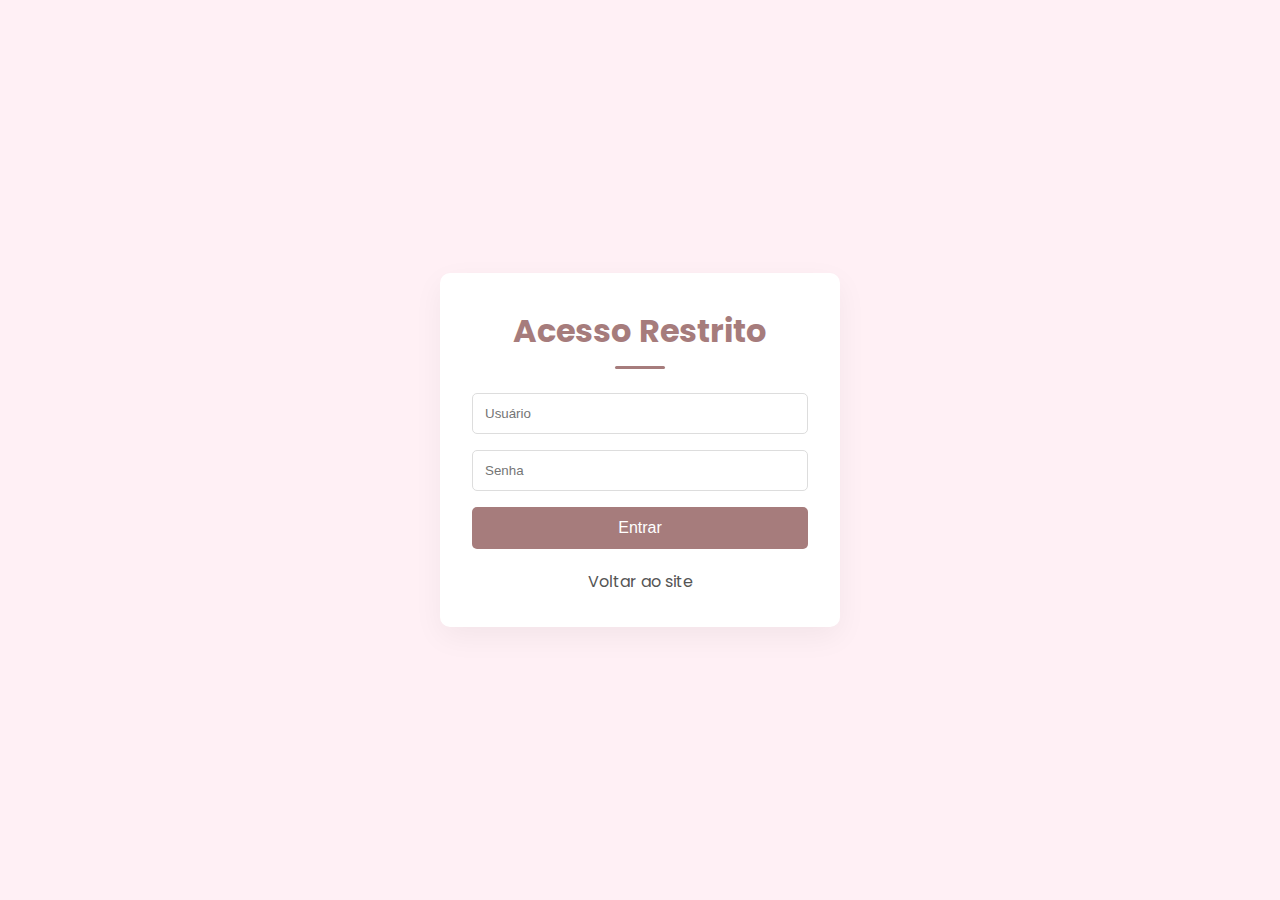
<file: login.html>
<!DOCTYPE html>
<html lang="pt-br">
<head>
    <meta charset="UTF-8">
    <meta name="viewport" content="width=device-width, initial-scale=1.0">
    <title>Login - Claudia Artes</title>
    <link href="https://fonts.googleapis.com/css2?family=Poppins:wght@300;400;600&display=swap" rel="stylesheet">
    <link rel="stylesheet" href="style.css">
</head>
<body class="login-body">
    <div class="login-card">
        <h2>Acesso Restrito</h2>
        <form id="login-form">
            <input type="text" id="username" placeholder="Usuário" required>
            <div class="password-wrapper">
                <input type="password" id="password" placeholder="Senha" required>
                <button type="button" class="toggle-password" onclick="togglePassword('password', this)"><svg xmlns="http://www.w3.org/2000/svg" width="20" height="20" fill="currentColor" viewBox="0 0 16 16"><path d="M16 8s-3-5.5-8-5.5S0 8 0 8s3 5.5 8 5.5S16 8 16 8zM1.173 8a13.133 13.133 0 0 1 1.66-2.043C4.12 4.668 5.88 3.5 8 3.5c2.12 0 3.879 1.168 5.168 2.457A13.133 13.133 0 0 1 14.828 8c-.058.087-.122.183-.195.288-.335.48-.83 1.12-1.465 1.755C11.879 11.332 10.119 12.5 8 12.5c-2.12 0-3.879-1.168-5.168-2.457A13.134 13.134 0 0 1 1.172 8z"/><path d="M8 5.5a2.5 2.5 0 1 0 0 5 2.5 2.5 0 0 0 0-5zM4.5 8a3.5 3.5 0 1 1 7 0 3.5 3.5 0 0 1-7 0z"/></svg></button>
            </div>
            <button type="submit">Entrar</button>
            <p class="error-msg" id="error-msg">Usuário ou senha incorretos!</p>
        </form>
        <p style="margin-top: 20px;"><a href="index.html" style="color: #555; text-decoration: none;">Voltar ao site</a></p>
    </div>

    <script>
        document.getElementById('login-form').addEventListener('submit', function(e) {
            e.preventDefault();
            const user = document.getElementById('username').value;
            const pass = document.getElementById('password').value;

            // Credenciais simples (Você pode alterar aqui)
            const storedUser = localStorage.getItem('admin_user') || 'admin';
            const storedPass = localStorage.getItem('admin_pass') || 'admin123';

            if (user === storedUser && pass === storedPass) {
                // Salva que o usuário está logado na sessão
                sessionStorage.setItem('admin_logged_in', 'true');
                window.location.href = 'admin.html';
            } else {
                document.getElementById('error-msg').style.display = 'block';
            }
        });

        function togglePassword(inputId, btn) {
            const eyeOpen = `<svg xmlns="http://www.w3.org/2000/svg" width="20" height="20" fill="currentColor" viewBox="0 0 16 16"><path d="M16 8s-3-5.5-8-5.5S0 8 0 8s3 5.5 8 5.5S16 8 16 8zM1.173 8a13.133 13.133 0 0 1 1.66-2.043C4.12 4.668 5.88 3.5 8 3.5c2.12 0 3.879 1.168 5.168 2.457A13.133 13.133 0 0 1 14.828 8c-.058.087-.122.183-.195.288-.335.48-.83 1.12-1.465 1.755C11.879 11.332 10.119 12.5 8 12.5c-2.12 0-3.879-1.168-5.168-2.457A13.134 13.134 0 0 1 1.172 8z"/><path d="M8 5.5a2.5 2.5 0 1 0 0 5 2.5 2.5 0 0 0 0-5zM4.5 8a3.5 3.5 0 1 1 7 0 3.5 3.5 0 0 1-7 0z"/></svg>`;
            const eyeClosed = `<svg xmlns="http://www.w3.org/2000/svg" width="20" height="20" fill="currentColor" viewBox="0 0 16 16"><path d="M13.359 11.238C15.06 9.72 16 8 16 8s-3-5.5-8-5.5a7.028 7.028 0 0 0-2.79.588l.77.771A5.944 5.944 0 0 1 8 3.5c2.12 0 3.879 1.168 5.168 2.457A13.134 13.134 0 0 1 14.828 8c-.058.087-.122.183-.195.288-.335.48-.83 1.12-1.465 1.755-.165.165-.337.328-.517.486l.708.709z"/><path d="M11.297 9.176a3.5 3.5 0 0 0-4.474-4.474l.823.823a2.5 2.5 0 0 1 2.829 2.829l.822.822zm-2.943 1.299.822.822a3.5 3.5 0 0 1-4.474-4.474l.823.823a2.5 2.5 0 0 0 2.829 2.829z"/><path d="M3.35 5.47c-.18.16-.353.322-.518.487A13.134 13.134 0 0 0 1.172 8l.195.288c.335.48.83 1.12 1.465 1.755C4.121 11.332 5.881 12.5 8 12.5c.716 0 1.39-.133 2.02-.36l.77.772A7.029 7.029 0 0 1 8 13.5C3 13.5 0 8 0 8s.939-1.721 2.641-3.238l.708.709zm10.296 8.884-12-12 .708-.708 12 12-.708.708z"/></svg>`;
            
            const input = document.getElementById(inputId);
            if (input.type === "password") {
                input.type = "text";
                btn.innerHTML = eyeClosed; // Ícone de olho cortado
            } else {
                input.type = "password";
                btn.innerHTML = eyeOpen; // Ícone de olho aberto
            }
        }
    </script>
</body>
</html>
</file>
<file: style.css>
/* Reset e Variáveis */
:root {
  --primary-color: #a67c7c; /* Rosa antigo/marrom suave */
  --secondary-color: #5d4037;
  --bg-color: #fff0f5;
  --header-bg: #ffe4e1;
  --white: #ffffff;
  --text-color: #4a4a4a;
  --whatsapp-color: #25D366;
  --shadow: 0 10px 30px rgba(0,0,0,0.05);
  --font-main: 'Poppins', sans-serif;
  --font-decorative: 'Great Vibes', cursive;
}

* {
  margin: 0;
  padding: 0;
  box-sizing: border-box;
}

body {
  font-family: var(--font-main);
  background-color: var(--bg-color);
  color: var(--text-color);
  line-height: 1.6;
  overflow-x: hidden;
  scroll-behavior: smooth;
}

/* Navbar */
.navbar {
  display: flex;
  justify-content: space-between;
  align-items: center;
  padding: 20px 10%;
  background: var(--header-bg);
  box-shadow: 0 2px 10px rgba(0,0,0,0.05);
  position: sticky;
  top: 0;
  z-index: 1000;
}

.logo {
  font-family: var(--font-decorative);
  font-size: 1.5rem;
  font-weight: bold;
  color: var(--primary-color);
}

nav ul {
  display: flex;
  list-style: none;
}

nav ul li {
  margin-left: 30px;
}

nav ul li a {
  text-decoration: none;
  color: var(--text-color);
  font-weight: 500;
  transition: color 0.3s;
}

nav ul li a:hover {
  color: var(--primary-color);
}

/* Hero Section */
.hero {
  height: 60vh;
  background: linear-gradient(rgba(255,255,255,0.7), rgba(255,255,255,0.7)), 
              url('https://images.unsplash.com/photo-1517694712202-14dd9538aa97?auto=format&fit=crop&q=80&w=1000');
  background-size: cover;
  background-position: center;
  display: flex;
  align-items: center;
  justify-content: center;
  text-align: center;
  padding: 0 20px;
}

.hero-content h1 {
  font-family: var(--font-decorative);
  font-size: 2.8rem;
  margin-bottom: 15px;
  color: var(--secondary-color);
}

.btn-whatsapp {
  display: inline-block;
  background-color: var(--whatsapp-color);
  color: white;
  padding: 15px 30px;
  border-radius: 50px;
  text-decoration: none;
  font-weight: bold;
  margin-top: 25px;
  transition: transform 0.3s, box-shadow 0.3s;
}

.btn-whatsapp:hover {
  transform: translateY(-3px);
  box-shadow: 0 5px 15px rgba(37, 211, 102, 0.4);
}

/* Catálogo e Galeria */
.catalog {
  padding: 80px 10%;
}

.section-title {
  text-align: center;
  margin-bottom: 0;
}

.section-title h2 {
  font-family: var(--font-decorative);
  font-size: 2.2rem;
  color: var(--secondary-color);
  margin-bottom: 0;
}

.section-title h2::after {
  display: none;
}

.divider {
  width: 60px;
  height: 3px;
  background: var(--primary-color);
  margin: 5px auto 15px;
}

.product-grid {
  display: grid;
  grid-template-columns: repeat(auto-fit, minmax(250px, 1fr));
  gap: 30px;
}

h2 {
  font-family: var(--font-main);
  color: var(--secondary-color);
  font-size: 2rem;
  margin-bottom: 2rem;
  position: relative;
  display: inline-block;
}

h2::after {
  content: '';
  display: block;
  width: 50px;
  height: 3px;
  background: var(--primary-color);
  margin: 10px auto 0;
  border-radius: 2px;
}

/* Cards e Grid */
.product-card {
  background: #fff;
  border-radius: 15px;
  overflow: hidden;
  box-shadow: 0 10px 30px rgba(0,0,0,0.05);
  transition: transform 0.3s ease;
}

.product-card:hover {
  transform: translateY(-10px);
  box-shadow: 0 20px 40px rgba(0,0,0,0.2);
}

.product-img {
  width: 100%;
  height: 200px; /* Altura fixa para o carrossel/imagem */
  position: relative;
}

.product-info {
  padding: 25px;
  text-align: center;
}

.product-info h3 {
  font-size: 1.2rem;
  margin-bottom: 10px;
}

.price {
  color: var(--primary-color);
  font-weight: bold;
  margin-bottom: 20px;
}

.btn-cart {
  background-color: var(--primary-color);
  color: white;
  border: none;
  padding: 10px 20px;
  border-radius: 5px;
  cursor: pointer;
  width: 100%;
  transition: background 0.3s;
}

.btn-cart:hover {
  background-color: #8a6565;
}

.btn-details {
  background-color: transparent;
  color: var(--secondary-color);
  border: 1px solid var(--secondary-color);
  padding: 10px 20px;
  border-radius: 5px;
  cursor: pointer;
  width: 100%;
  margin-top: 10px;
  transition: all 0.3s;
  text-decoration: none;
  display: inline-block;
  font-weight: bold;
}

.btn-details:hover {
  background-color: var(--secondary-color);
  color: var(--white);
}

/* Carousel */
.carousel {
  position: relative;
  width: 100%;
  height: 100%;
}

.carousel-viewport {
  width: 100%;
  height: 100%;
}

.carousel-track {
  width: 100%;
  height: 100%;
  position: relative;
  overflow: visible;
}

.carousel-track img {
  width: 100%;
  height: 100%;
  object-fit: cover;
  border-radius: 0;
  position: absolute;
  top: 0;
  left: 0;
  opacity: 0;
  transition: opacity 0.5s ease-in-out;
}

.carousel-track img[data-active] {
  opacity: 1;
  position: relative;
}

.carousel-btn {
  display: none;
}

.carousel-indicators {
  position: absolute;
  bottom: 15px;
  left: 50%;
  transform: translateX(-50%);
  display: flex;
  gap: 8px;
  z-index: 3;
}

.indicator {
  width: 10px;
  height: 10px;
  border-radius: 50%;
  background: rgba(255, 255, 255, 0.6);
  border: 1px solid var(--primary-color);
  cursor: pointer;
  transition: all 0.3s;
  box-shadow: 0 2px 5px rgba(0,0,0,0.2);
}

.indicator.active {
  background: var(--primary-color);
  transform: scale(1.2);
}

/* Carrinho */
.botao-carrinho {
  position: fixed;
  bottom: 30px;
  right: 30px;
  background-color: var(--primary-color);
  color: var(--white);
  border: none;
  width: 60px;
  height: 60px;
  border-radius: 50%;
  font-size: 1.5rem;
  cursor: pointer;
  box-shadow: 0 4px 15px rgba(193, 108, 108, 0.4);
  z-index: 1001;
  display: flex;
  align-items: center;
  justify-content: center;
  transition: transform 0.3s;
}

.botao-carrinho:hover {
  transform: scale(1.1);
}

.contador-carrinho {
  position: absolute;
  top: -5px;
  right: -5px;
  background-color: var(--whatsapp-color);
  color: var(--white);
  font-size: 0.8rem;
  width: 24px;
  height: 24px;
  border-radius: 50%;
  display: flex;
  align-items: center;
  justify-content: center;
  font-weight: bold;
  border: 2px solid var(--white);
}

.carrinho {
  position: fixed;
  bottom: 100px;
  right: 30px;
  background: var(--white);
  padding: 1.5rem;
  border-radius: 15px;
  box-shadow: 0 10px 30px rgba(0,0,0,0.15);
  width: 320px;
  z-index: 1000;
  transform-origin: bottom right;
  transition: all 0.3s cubic-bezier(0.175, 0.885, 0.32, 1.275);
}

.carrinho.oculto {
  transform: scale(0.8);
  opacity: 0;
  pointer-events: none;
  visibility: hidden;
}

.carrinho h3 {
  color: var(--secondary-color);
  margin-bottom: 1rem;
  border-bottom: 1px solid #eee;
  padding-bottom: 0.5rem;
}

.fechar-carrinho {
  position: absolute;
  top: 10px;
  right: 10px;
  background: none;
  border: none;
  font-size: 1.5rem;
  cursor: pointer;
  color: #999;
}

.whatsapp-button {
  display: block;
  background-color: var(--whatsapp-color);
  color: var(--white);
  text-align: center;
  padding: 10px;
  border-radius: 25px;
  text-decoration: none;
  font-weight: bold;
  margin-top: 1rem;
}

/* Footer */
footer {
  padding: 40px;
  text-align: center;
  background: #f8f1f1;
  font-size: 0.9rem;
}

/* Animações */
.reveal {
  opacity: 0;
  transform: translateY(30px);
  transition: all 0.8s ease-out;
}

.reveal.visible {
  opacity: 1;
  transform: translateY(0);
}

/* Responsividade */
@media (max-width: 768px) {
  .navbar {
    flex-direction: column;
    padding: 15px;
  }
  
  nav ul {
    margin-top: 15px;
    flex-wrap: wrap;
    justify-content: center;
  }
  
  nav ul li { margin: 0 10px; }
  
  .carrinho {
    right: 5%;
    width: 90%;
    bottom: 100px;
  }
}

/* Painel Administrativo */
.admin-body {
  background-color: #f4f4f4;
  display: flex;
  min-height: 100vh;
}

.admin-sidebar {
  width: 250px;
  background-color: var(--secondary-color);
  color: var(--white);
  padding: 2rem 1rem;
  display: flex;
  flex-direction: column;
}

.admin-sidebar h2 {
  color: var(--white);
  font-size: 1.5rem;
  margin-bottom: 2rem;
  text-align: center;
}

.admin-sidebar h2::after {
  background: var(--primary-color);
}

.admin-menu {
  list-style: none;
}

.admin-menu li {
  margin-bottom: 1rem;
}

.admin-menu a {
  color: #ddd;
  text-decoration: none;
  font-size: 1.1rem;
  display: block;
  padding: 10px;
  border-radius: 5px;
  transition: 0.3s;
}

.admin-menu a:hover, .admin-menu a.active {
  background-color: var(--primary-color);
  color: var(--white);
}

.admin-content {
  flex: 1;
  padding: 2rem;
  overflow-y: auto;
}

.admin-header {
  display: flex;
  justify-content: space-between;
  align-items: center;
  margin-bottom: 2rem;
}

.admin-card {
  background: var(--white);
  padding: 1.5rem;
  border-radius: 10px;
  box-shadow: var(--shadow);
  margin-bottom: 2rem;
}

.form-group {
  margin-bottom: 1rem;
}

.form-group label {
  display: block;
  margin-bottom: 0.5rem;
  color: var(--secondary-color);
  font-weight: bold;
}

.form-group input, .form-group textarea, .form-group select {
  width: 100%;
  padding: 10px;
  border: 1px solid #ddd;
  border-radius: 5px;
  font-family: var(--font-main);
}

.btn-admin {
  background-color: var(--primary-color);
  color: var(--white);
  border: none;
  padding: 10px 20px;
  border-radius: 5px;
  cursor: pointer;
  font-size: 1rem;
}

.btn-admin:hover {
  background-color: #a55555;
}

.btn-cancel:hover {
  background-color: #777 !important;
}

.product-table {
  width: 100%;
  border-collapse: collapse;
}

.product-table th, .product-table td {
  padding: 12px;
  text-align: left;
  border-bottom: 1px solid #eee;
}

.product-table th {
  background-color: #f9f9f9;
  color: var(--secondary-color);
}

.action-btn {
  padding: 5px 10px;
  border-radius: 3px;
  text-decoration: none;
  font-size: 0.9rem;
  margin-right: 5px;
  cursor: pointer;
  border: none;
}

.edit-btn {
  background-color: #4CAF50;
  color: white;
}

.delete-btn {
  background-color: #f44336;
  color: white;
}

/* Controle de visualização das abas */
.admin-view {
  display: none;
  animation: fadeIn 0.3s;
}

.admin-view.active {
  display: block;
}

@keyframes fadeIn {
  from { opacity: 0; }
  to { opacity: 1; }
}

/* --- Estilos do Dashboard (Adaptado) --- */
.stats-grid {
  display: grid;
  grid-template-columns: repeat(auto-fit, minmax(200px, 1fr));
  gap: 20px;
  margin-bottom: 30px;
}

.stat-card {
  background: var(--white);
  padding: 20px;
  border-radius: 10px;
  box-shadow: var(--shadow);
  text-align: center;
  border-left: 4px solid var(--primary-color);
}

.stat-card h3 {
  margin: 0;
  font-size: 0.9rem;
  color: var(--secondary-color);
  opacity: 0.8;
}

.stat-card p {
  font-size: 1.8rem;
  font-weight: bold;
  margin: 10px 0 0;
  color: var(--primary-color);
}

.content-section {
  background: var(--white);
  padding: 20px;
  border-radius: 10px;
  box-shadow: var(--shadow);
}

/* Login Page */
.login-body {
  display: flex;
  justify-content: center;
  align-items: center;
  height: 100vh;
  background-color: var(--bg-color);
}

.login-card {
  background: var(--white);
  padding: 2rem;
  border-radius: 10px;
  box-shadow: var(--shadow);
  width: 100%;
  max-width: 400px;
  text-align: center;
}

.login-card h2 {
  color: var(--primary-color);
  margin-bottom: 1.5rem;
}

.login-card input {
  width: 100%;
  padding: 12px;
  margin-bottom: 1rem;
  border: 1px solid #ddd;
  border-radius: 5px;
}

.login-card button {
  width: 100%;
  padding: 12px;
  background-color: var(--primary-color);
  color: var(--white);
  border: none;
  border-radius: 5px;
  font-size: 1rem;
  cursor: pointer;
  transition: background 0.3s;
}

.login-card button:hover {
  background-color: #a55555;
}

.error-msg {
  color: #f44336;
  margin-top: 10px;
  display: none;
}

/* Password Toggle (Botão de Olho) */
.password-wrapper {
  position: relative;
  width: 100%;
}

.login-card .password-wrapper {
  margin-bottom: 1rem; /* Mantém o espaçamento no login */
}

.password-wrapper input {
  margin-bottom: 0 !important;
  padding-right: 40px; /* Espaço para o ícone */
}

.toggle-password {
  position: absolute;
  right: 10px;
  top: 50%;
  transform: translateY(-50%);
  background: none !important;
  border: none;
  cursor: pointer;
  font-size: 1.2rem;
  color: #888;
  padding: 0 !important;
  width: auto !important;
}

.toggle-password:hover {
  color: var(--primary-color);
}

/* Modal Styles */
.modal-overlay {
  position: fixed;
  top: 0;
  left: 0;
  width: 100%;
  height: 100%;
  background: rgba(0, 0, 0, 0.7);
  display: flex;
  justify-content: center;
  align-items: center;
  z-index: 2000;
  opacity: 0;
  visibility: hidden;
  transition: all 0.3s ease;
}

.modal-overlay.aberto {
  opacity: 1;
  visibility: visible;
}

.modal-content {
  background: var(--white);
  width: 90%;
  max-width: 800px;
  border-radius: 15px;
  position: relative;
  padding: 30px;
  box-shadow: 0 20px 50px rgba(0,0,0,0.3);
  transform: translateY(20px);
  transition: transform 0.3s ease;
}

.modal-overlay.aberto .modal-content {
  transform: translateY(0);
}

.fechar-modal {
  position: absolute;
  top: 15px;
  right: 20px;
  font-size: 2rem;
  background: none;
  border: none;
  cursor: pointer;
  color: var(--secondary-color);
  z-index: 10;
}

.modal-body {
  display: flex;
  gap: 30px;
  flex-wrap: wrap;
}

.modal-img-container {
  flex: 1;
  min-width: 250px;
}

.modal-img-container img {
  width: 100%;
  height: auto;
  border-radius: 10px;
  object-fit: cover;
}

.modal-info {
  flex: 1;
  min-width: 250px;
  display: flex;
  flex-direction: column;
  justify-content: center;
}

.modal-info h3 {
  font-family: var(--font-decorative);
  font-size: 2.5rem;
  color: var(--secondary-color);
  margin-bottom: 10px;
}

.btn-whatsapp-modal {
  background-color: var(--whatsapp-color);
  color: white;
  padding: 12px 25px;
  border-radius: 50px;
  text-decoration: none;
  font-weight: bold;
  text-align: center;
  margin-top: 20px;
  display: inline-block;
  transition: transform 0.3s;
}

.btn-whatsapp-modal:hover {
  transform: scale(1.05);
}

/* Responsividade do Painel Admin */
@media (max-width: 768px) {
  #admin-wrapper {
    flex-direction: column;
  }

  .admin-sidebar {
    width: 100%;
    padding: 1rem;
    align-items: center;
  }

  .admin-sidebar h2 {
    margin-bottom: 1rem;
  }

  .admin-menu {
    display: flex;
    flex-wrap: wrap;
    justify-content: center;
    gap: 10px;
    width: 100%;
  }

  .admin-menu li {
    margin-bottom: 0;
  }

  .admin-menu a {
    padding: 8px 15px;
    background: rgba(255,255,255,0.1);
    border-radius: 20px;
    font-size: 0.9rem;
  }

  .admin-content {
    padding: 1rem;
  }

  .admin-card {
    padding: 1rem;
    overflow-x: auto; /* Permite rolagem horizontal em tabelas */
  }

  .product-table {
    min-width: 600px; /* Garante que a tabela não fique espremida */
  }

  .form-actions {
    flex-direction: column;
  }

  .form-actions button {
    width: 100%;
    margin-bottom: 10px;
  }

  .stats-grid {
    grid-template-columns: 1fr;
  }
}
</file>
